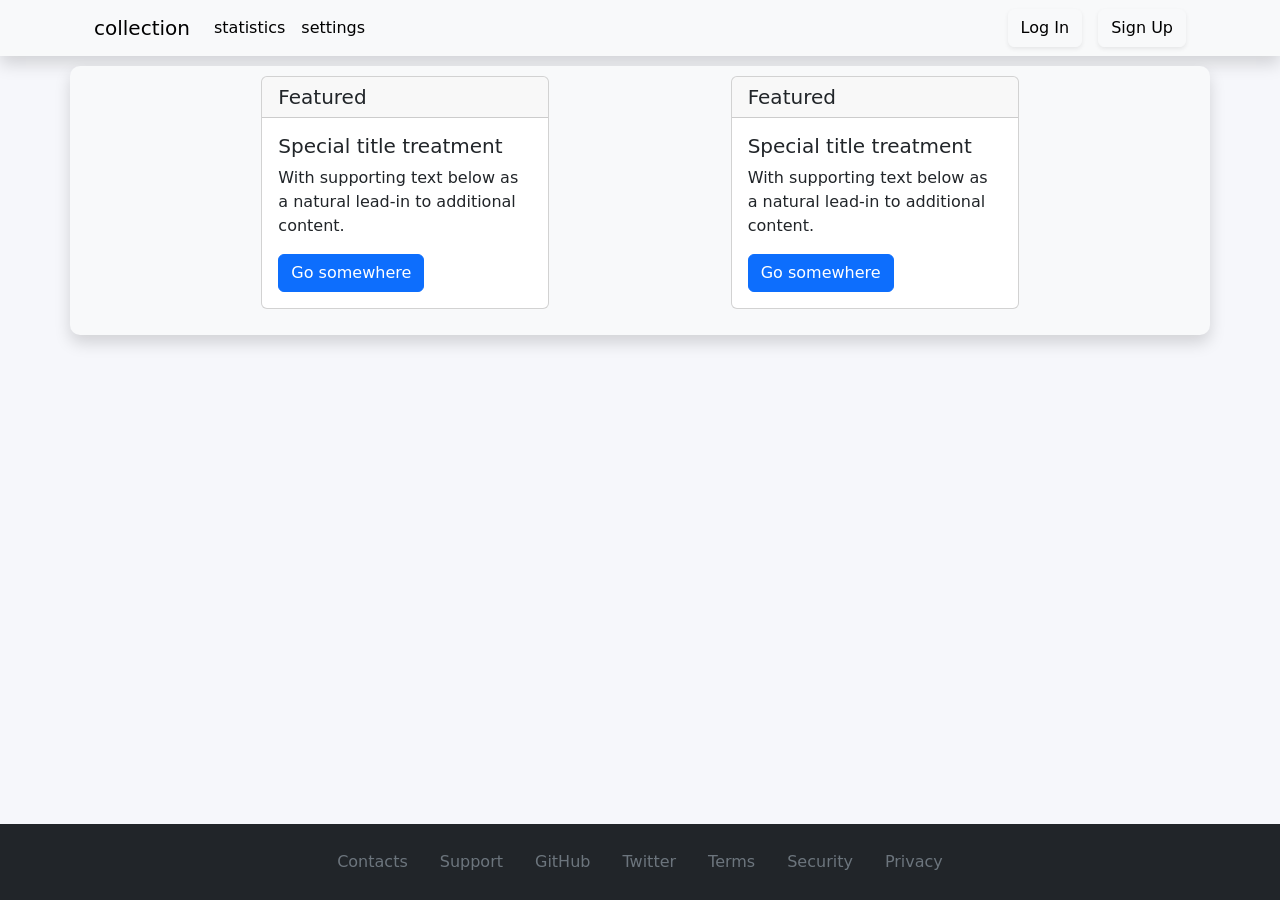
<file: app/templates/collections.html>
<!DOCTYPE html>
<html lang="en">
<head>
    <meta charset="UTF-8">
    <meta http-equiv="X-UA-Compatible" content="IE=edge">
    <meta name="viewport" content="width=device-width, initial-scale=1.0">
    <link rel="stylesheet" href="../static/bootstrap/css/bootstrap.css">
    <link rel="stylesheet" href="../static/css/style.css">
    <title>Elemantary Memorizing - Collections</title>
</head>
<body>
  <header class="bg-light shadow">
    <div class="container">
      <nav class="navbar navbar-expand-md">
        <div class="container-fluid">
          <a class="navbar-brand" href="#">collection</a>
          <button class="navbar-toggler" type="button" data-bs-toggle="collapse" data-bs-target="#navbarSupportedContent" aria-controls="navbarSupportedContent" aria-expanded="false" aria-label="Toggle navigation">
            <span class="navbar-toggler-icon"></span>
          </button>
          <div class="collapse navbar-collapse" id="navbarSupportedContent">
            <ul class="navbar-nav me-auto mb-2 mb-lg-0">
              <li class="nav-item">
                <a class="nav-link active" aria-current="page" href="#">statistics</a>
              </li>
              <li class="nav-item">
                <a class="nav-link active" aria-current="page" href="#">settings</a>
              </li>
            </ul>
            <form class="d-grid gap-2 d-md-flex justify-content-md-end">
              <button class="btn btn-light shadow-sm me-md-2" type="button">Log In</button>
              <button class="btn btn-light shadow-sm" type="button">Sign Up</button>
            </form>
          </div>
        </div>
      </nav>
    </div>
  </header>
  <section>
    <div class="container collection-place bg-light shadow d-flex justify-content-evenly">
      <div class="card mb-3">
				<h5 class="card-header">Featured</h5>
				<div class="card-body">
					<h5 class="card-title">Special title treatment</h5>
					<p class="card-text">With supporting text below as a natural lead-in to additional content.</p>
					<a href="#" class="btn btn-primary">Go somewhere</a>
				</div>
			</div>
			<div class="card mb-3">
				<h5 class="card-header">Featured</h5>
				<div class="card-body">
					<h5 class="card-title">Special title treatment</h5>
					<p class="card-text">With supporting text below as a natural lead-in to additional content.</p>
					<a href="#" class="btn btn-primary">Go somewhere</a>
				</div>
			</div>
    </div>
  </section>
  <footer class="bg-dark">
    <ul class="nav justify-content-center">
      <li class="nav-item">
        <a class="nav-link active link-secondary" aria-current="page" href="#">Contacts</a>
      </li>
      <li class="nav-item">
        <a class="nav-link link-secondary" href="#">Support</a>
      </li>
      <li class="nav-item">
        <a class="nav-link link-secondary" href="#">GitHub</a>
      </li>
      <li class="nav-item">
        <a class="nav-link link-secondary" href="#">Twitter</a>
      </li>
      <li class="nav-item">
        <a class="nav-link link-secondary" href="#">Terms</a>
      </li>
      <li class="nav-item">
        <a class="nav-link link-secondary" href="#">Security</a>
      </li>
      <li class="nav-item">
        <a class="nav-link link-secondary" href="#">Privacy</a>
      </li>
    </ul>
  </footer>
  <script src="https://cdn.jsdelivr.net/npm/bootstrap@5.3.2/dist/js/bootstrap.bundle.min.js" integrity="sha384-C6RzsynM9kWDrMNeT87bh95OGNyZPhcTNXj1NW7RuBCsyN/o0jlpcV8Qyq46cDfL" crossorigin="anonymous"></script>
</body>
</html>
</file>
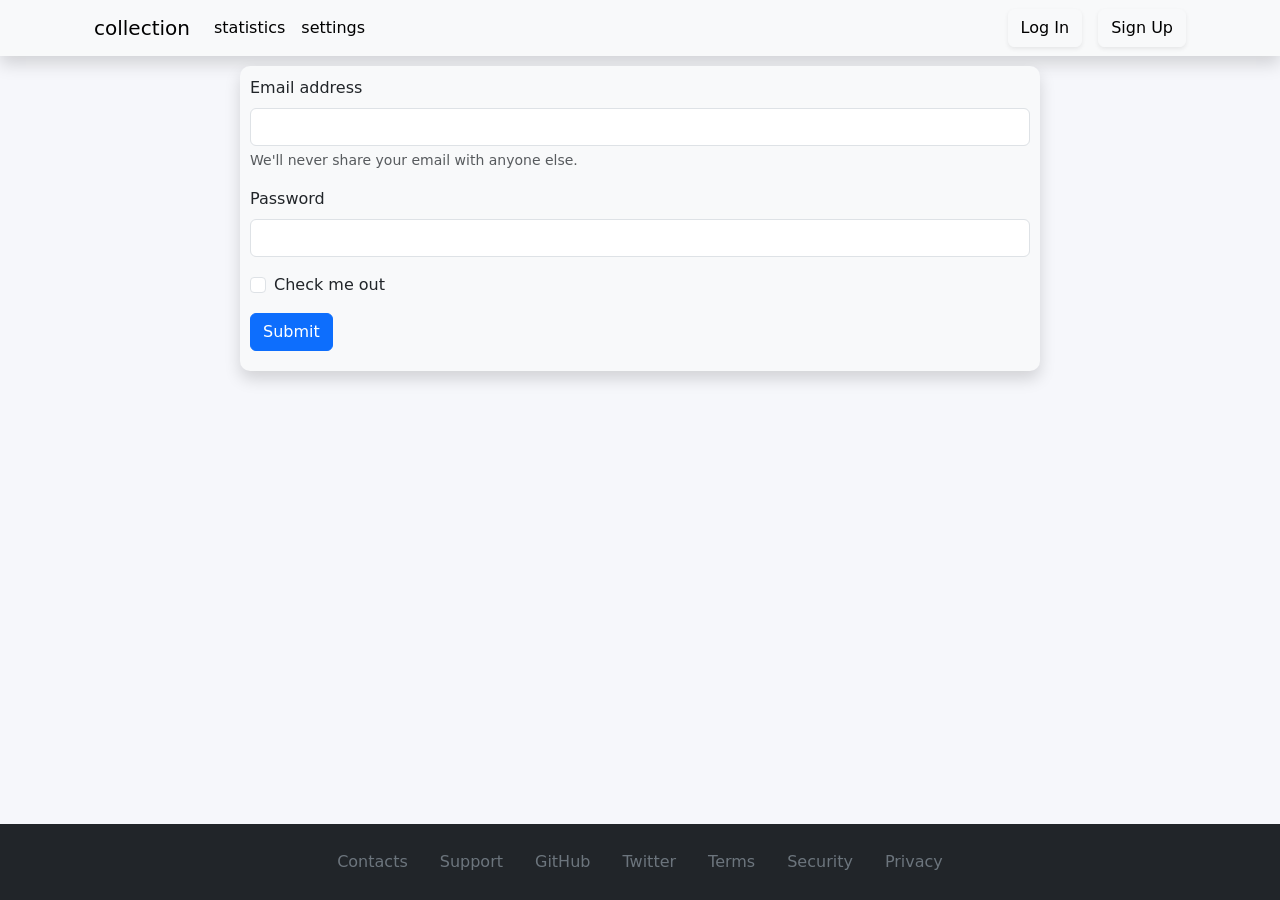
<file: app/templates/login.html>
<!DOCTYPE html>
<html lang="en">
<head>
    <meta charset="UTF-8">
    <meta http-equiv="X-UA-Compatible" content="IE=edge">
    <meta name="viewport" content="width=device-width, initial-scale=1.0">
    <link rel="stylesheet" href="../static/bootstrap/css/bootstrap.css">
    <link rel="stylesheet" href="../static/css/style.css">
    <title>Elemantary Memorizing - Collections</title>
</head>
<body>
  <header class="bg-light shadow">
    <div class="container">
      <nav class="navbar navbar-expand-md">
        <div class="container-fluid">
          <a class="navbar-brand" href="#">collection</a>
          <button class="navbar-toggler" type="button" data-bs-toggle="collapse" data-bs-target="#navbarSupportedContent" aria-controls="navbarSupportedContent" aria-expanded="false" aria-label="Toggle navigation">
            <span class="navbar-toggler-icon"></span>
          </button>
          <div class="collapse navbar-collapse" id="navbarSupportedContent">
            <ul class="navbar-nav me-auto mb-2 mb-lg-0">
              <li class="nav-item">
                <a class="nav-link active" aria-current="page" href="#">statistics</a>
              </li>
              <li class="nav-item">
                <a class="nav-link active" aria-current="page" href="#">settings</a>
              </li>
            </ul>
            <form class="d-grid gap-2 d-md-flex justify-content-md-end">
              <button class="btn btn-light shadow-sm me-md-2" type="button">Log In</button>
              <button class="btn btn-light shadow-sm" type="button">Sign Up</button>
            </form>
          </div>
        </div>
      </nav>
    </div>
  </header>
  <section>
    <div class="container-sm collection-place bg-light shadow">
      <div class="row">
        <form>
          <div class="mb-3">
            <label for="exampleInputEmail1" class="form-label">Email address</label>
            <input type="email" class="form-control" id="exampleInputEmail1" aria-describedby="emailHelp">
            <div id="emailHelp" class="form-text">We'll never share your email with anyone else.</div>
          </div>
          <div class="mb-3">
            <label for="exampleInputPassword1" class="form-label">Password</label>
            <input type="password" class="form-control" id="exampleInputPassword1">
          </div>
          <div class="mb-3 form-check">
            <input type="checkbox" class="form-check-input" id="exampleCheck1">
            <label class="form-check-label" for="exampleCheck1">Check me out</label>
          </div>
          <button type="submit" class="btn btn-primary">Submit</button>
        </form>
      </div>
    </div>
  </section>
  <footer class="bg-dark">
    <ul class="nav justify-content-center">
      <li class="nav-item">
        <a class="nav-link active link-secondary" aria-current="page" href="#">Contacts</a>
      </li>
      <li class="nav-item">
        <a class="nav-link link-secondary" href="#">Support</a>
      </li>
      <li class="nav-item">
        <a class="nav-link link-secondary" href="#">GitHub</a>
      </li>
      <li class="nav-item">
        <a class="nav-link link-secondary" href="#">Twitter</a>
      </li>
      <li class="nav-item">
        <a class="nav-link link-secondary" href="#">Terms</a>
      </li>
      <li class="nav-item">
        <a class="nav-link link-secondary" href="#">Security</a>
      </li>
      <li class="nav-item">
        <a class="nav-link link-secondary" href="#">Privacy</a>
      </li>
    </ul>
  </footer>
  <script src="https://cdn.jsdelivr.net/npm/bootstrap@5.3.2/dist/js/bootstrap.bundle.min.js" integrity="sha384-C6RzsynM9kWDrMNeT87bh95OGNyZPhcTNXj1NW7RuBCsyN/o0jlpcV8Qyq46cDfL" crossorigin="anonymous"></script>
</body>
</html>
</file>
<file: app/static/css/style.css>
body {
  background-color: #f6f7fb;
}

.flashcard {
  margin: 25px auto;
  display: flex;
  flex-direction: column;
  justify-content: center;
  margin: 25px auto;
  max-width: 650px;
  min-height: 500px;
  max-height: 625px;
  border-radius: 15px;
}

.flashcard .input-group {
  margin: 0 auto;
  width: 80%;
}

.flashcard button {
  margin: 0 auto;
  width: 20%;
}

.exam-word {
  margin: 0 auto;
  padding-top: 15px;
  margin-bottom: 15%;
  border-radius: 10px;
  background-color: #f6f7fb;
  height: 10vh;
  width: 75%;
  text-align: center;
  font-size: larger;
}

.exam-word p {
  margin: 3% auto;
  text-align: center;
  font-size: larger;
}

footer {
  padding: 2vh;
  position: absolute;
  bottom: 0;
  width: 100%;
}

.collection-place {
  margin: 10px auto;
  width: 90%;
  padding: 10px;
  border-radius: 10px;
}

.collection-place .row {
  margin-bottom: 10px;
}

.card {
  width: 18rem;
}

.container-sm {
  max-width: 800px;
}
</file>
